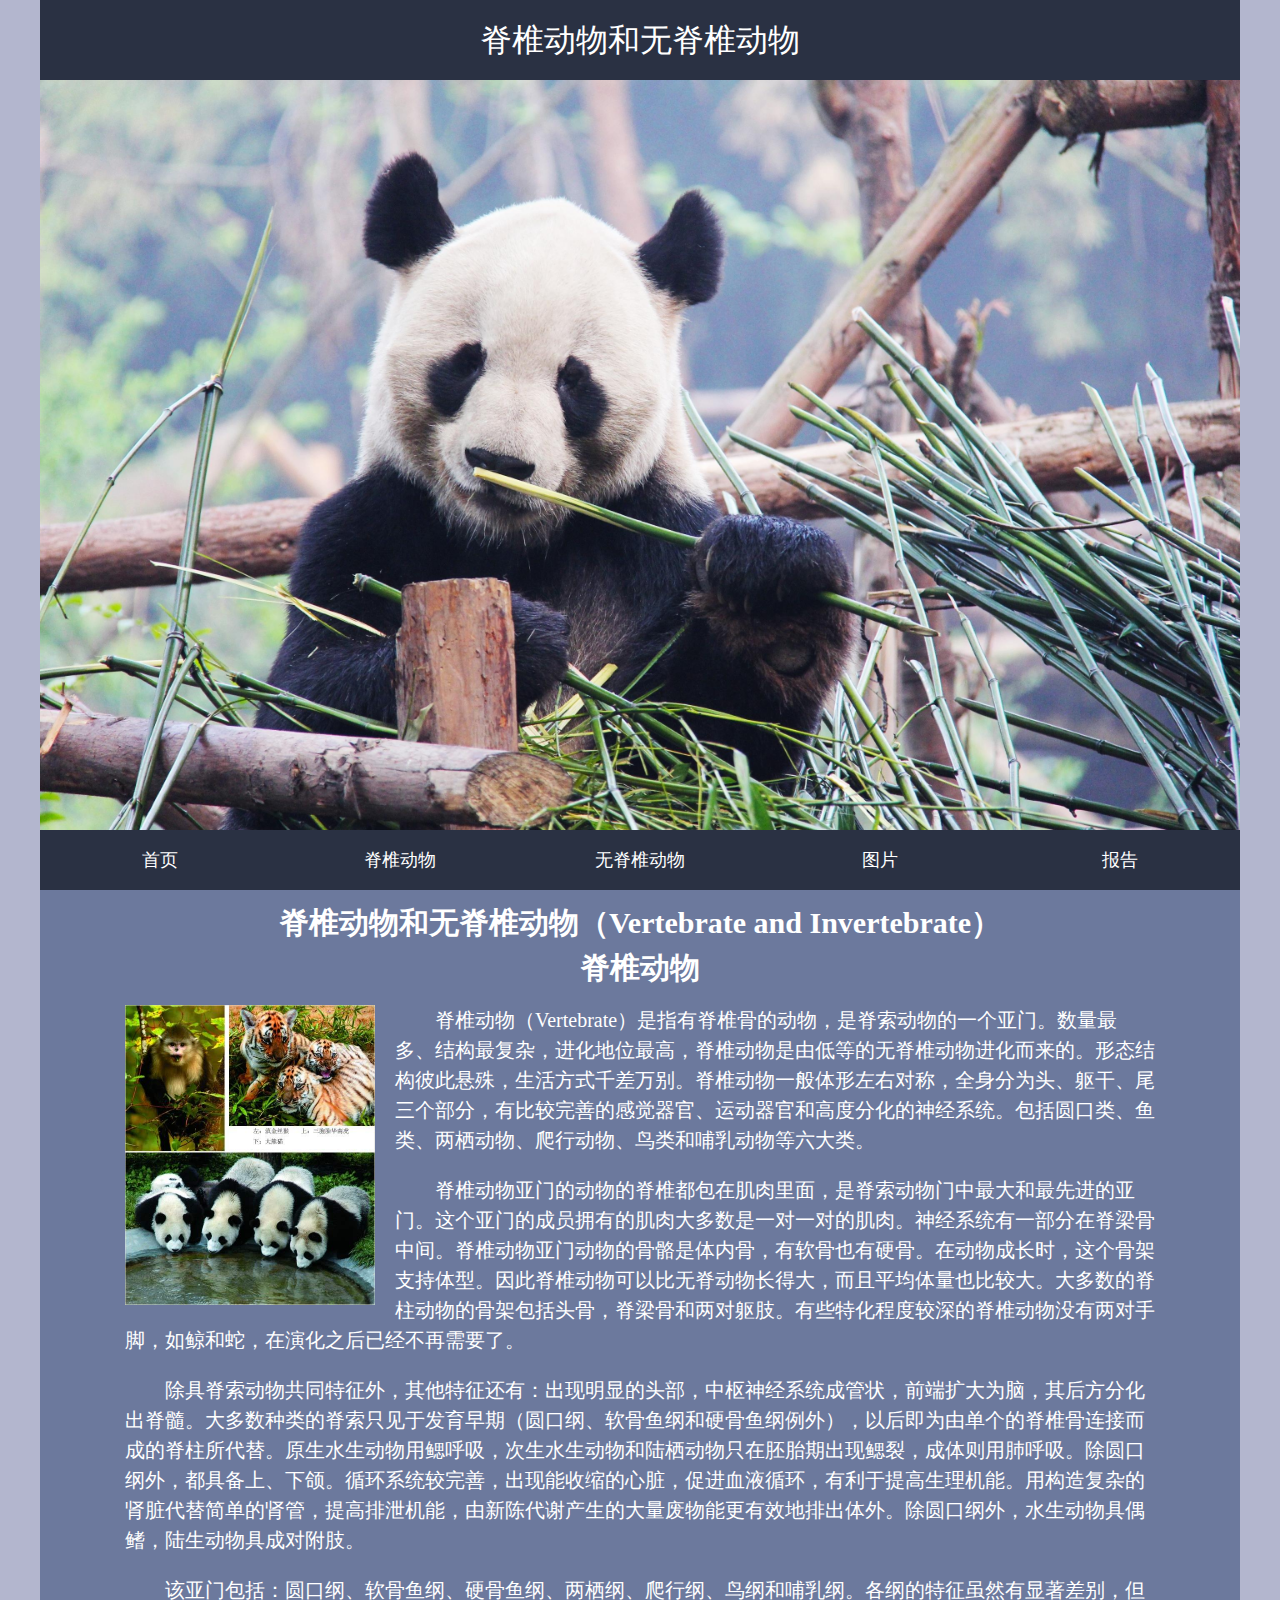
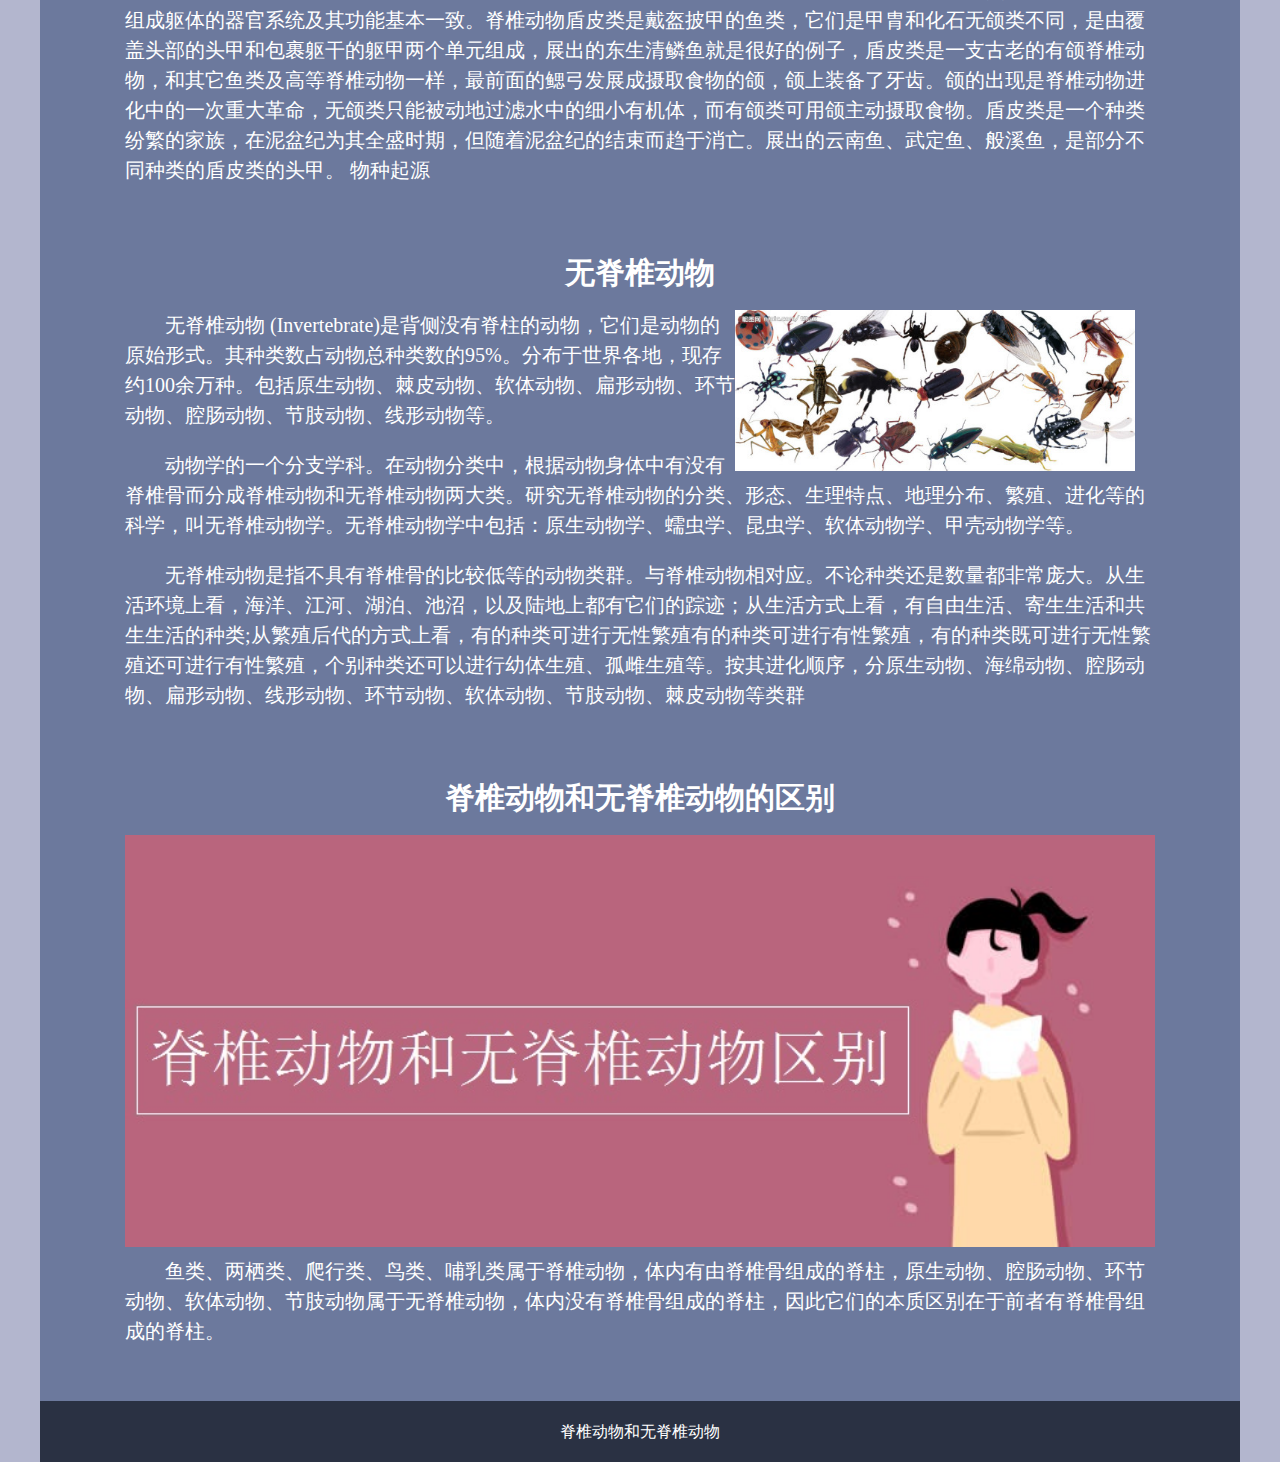
<file: index.html>
﻿<!DOCTYPE html>
<html>

<head>
  <meta charset="utf-8">
  <link href="css/style.css" rel="stylesheet" media="all" type="text/css" />
  <title>脊椎动物和无脊椎动物</title>
</head>

<body>

  <div class="head">
    <h1>脊椎动物和无脊椎动物</h1>
  </div>

  <!-- 头部区域 -->
  <header class="banner"> <img src="images/banner.jpg" width="100%" /> </header>
  <!-- 头部区域 -->


  <!-- 导航区域 -->
  <nav class="menu">
    <ul class="center">
      <li><a href="index.html">首页</a></li>
      <li><a href="jizhui.html">脊椎动物</a></li>
      <li><a href="wujizhui.html">无脊椎动物</a></li>
      <li><a href="pic.html">图片</a></li>
      <li><a href="msg.html">报告</a></li>
    </ul>
  </nav>
  <!-- 导航区域 -->

  <!-- 主体部分 -->
  <div class="content">
    <div class="bar">
      <!-- 主题标题部分 -->
      <h2>脊椎动物和无脊椎动物（Vertebrate and Invertebrate）</h2>
    </div>
    <!-- 文字部分 -->


    <div class="bar">
      <h2>脊椎动物</h2>
      <div class="cs">
        <img src="images/10.jpg" width="250" style="float: left; margin-right:20px" alt="">
        <p>
          脊椎动物（Vertebrate）是指有脊椎骨的动物，是脊索动物的一个亚门。数量最多、结构最复杂，进化地位最高，脊椎动物是由低等的无脊椎动物进化而来的。形态结构彼此悬殊，生活方式千差万别。脊椎动物一般体形左右对称，全身分为头、躯干、尾三个部分，有比较完善的感觉器官、运动器官和高度分化的神经系统。包括圆口类、鱼类、两栖动物、爬行动物、鸟类和哺乳动物等六大类。
        </p>
        <p>
          脊椎动物亚门的动物的脊椎都包在肌肉里面，是脊索动物门中最大和最先进的亚门。这个亚门的成员拥有的肌肉大多数是一对一对的肌肉。神经系统有一部分在脊梁骨中间。脊椎动物亚门动物的骨骼是体内骨，有软骨也有硬骨。在动物成长时，这个骨架支持体型。因此脊椎动物可以比无脊动物长得大，而且平均体量也比较大。大多数的脊柱动物的骨架包括头骨，脊梁骨和两对躯肢。有些特化程度较深的脊椎动物没有两对手脚，如鲸和蛇，在演化之后已经不再需要了。
        </p>
        <p>
          除具脊索动物共同特征外，其他特征还有：出现明显的头部，中枢神经系统成管状，前端扩大为脑，其后方分化出脊髓。大多数种类的脊索只见于发育早期（圆口纲、软骨鱼纲和硬骨鱼纲例外），以后即为由单个的脊椎骨连接而成的脊柱所代替。原生水生动物用鳃呼吸，次生水生动物和陆栖动物只在胚胎期出现鳃裂，成体则用肺呼吸。除圆口纲外，都具备上、下颌。循环系统较完善，出现能收缩的心脏，促进血液循环，有利于提高生理机能。用构造复杂的肾脏代替简单的肾管，提高排泄机能，由新陈代谢产生的大量废物能更有效地排出体外。除圆口纲外，水生动物具偶鳍，陆生动物具成对附肢。
        </p>
        <p>
          该亚门包括：圆口纲、软骨鱼纲、硬骨鱼纲、两栖纲、爬行纲、鸟纲和哺乳纲。各纲的特征虽然有显著差别，但组成躯体的器官系统及其功能基本一致。脊椎动物盾皮类是戴盔披甲的鱼类，它们是甲胄和化石无颌类不同，是由覆盖头部的头甲和包裹躯干的躯甲两个单元组成，展出的东生清鳞鱼就是很好的例子，盾皮类是一支古老的有颌脊椎动物，和其它鱼类及高等脊椎动物一样，最前面的鳃弓发展成摄取食物的颌，颌上装备了牙齿。颌的出现是脊椎动物进化中的一次重大革命，无颌类只能被动地过滤水中的细小有机体，而有颌类可用颌主动摄取食物。盾皮类是一个种类纷繁的家族，在泥盆纪为其全盛时期，但随着泥盆纪的结束而趋于消亡。展出的云南鱼、武定鱼、般溪鱼，是部分不同种类的盾皮类的头甲。
          物种起源
        </p>
      </div>
    </div>
    <div class="clear"></div>

    <div class="bar">
      <h2>无脊椎动物</h2>
      <div class="cs">
        <img src="images/11.jpg" width="400" style="float: right; margin-right:20px" alt="">
        <p>
          无脊椎动物
          (Invertebrate)是背侧没有脊柱的动物，它们是动物的原始形式。其种类数占动物总种类数的95%。分布于世界各地，现存约100余万种。包括原生动物、棘皮动物、软体动物、扁形动物、环节动物、腔肠动物、节肢动物、线形动物等。
        </p>
        <p>
          动物学的一个分支学科。在动物分类中，根据动物身体中有没有脊椎骨而分成脊椎动物和无脊椎动物两大类。研究无脊椎动物的分类、形态、生理特点、地理分布、繁殖、进化等的科学，叫无脊椎动物学。无脊椎动物学中包括：原生动物学、蠕虫学、昆虫学、软体动物学、甲壳动物学等。
        </p>
        <p>
          无脊椎动物是指不具有脊椎骨的比较低等的动物类群。与脊椎动物相对应。不论种类还是数量都非常庞大。从生活环境上看，海洋、江河、湖泊、池沼，以及陆地上都有它们的踪迹；从生活方式上看，有自由生活、寄生生活和共生生活的种类;从繁殖后代的方式上看，有的种类可进行无性繁殖有的种类可进行有性繁殖，有的种类既可进行无性繁殖还可进行有性繁殖，个别种类还可以进行幼体生殖、孤雌生殖等。按其进化顺序，分原生动物、海绵动物、腔肠动物、扁形动物、线形动物、环节动物、软体动物、节肢动物、棘皮动物等类群
        </p>
      </div>
    </div>
    <div class="clear"></div>

    <div class="bar">
      <h2>脊椎动物和无脊椎动物的区别</h2>
      <div class="cs">
        <img src="images/9.jpg" style="width: 100%;" alt="">
        <p>
          鱼类、两栖类、爬行类、鸟类、哺乳类属于脊椎动物，体内有由脊椎骨组成的脊柱，原生动物、腔肠动物、环节动物、软体动物、节肢动物属于无脊椎动物，体内没有脊椎骨组成的脊柱，因此它们的本质区别在于前者有脊椎骨组成的脊柱。
        </p>
      </div>
    </div>
  </div>
  <!-- 主体部分 -->


  <!-- 页脚区域 -->
  <footer class="end">
    <p>脊椎动物和无脊椎动物 </p>
  </footer>
  <!-- 页脚区域 -->


</body>

</html>
</file>
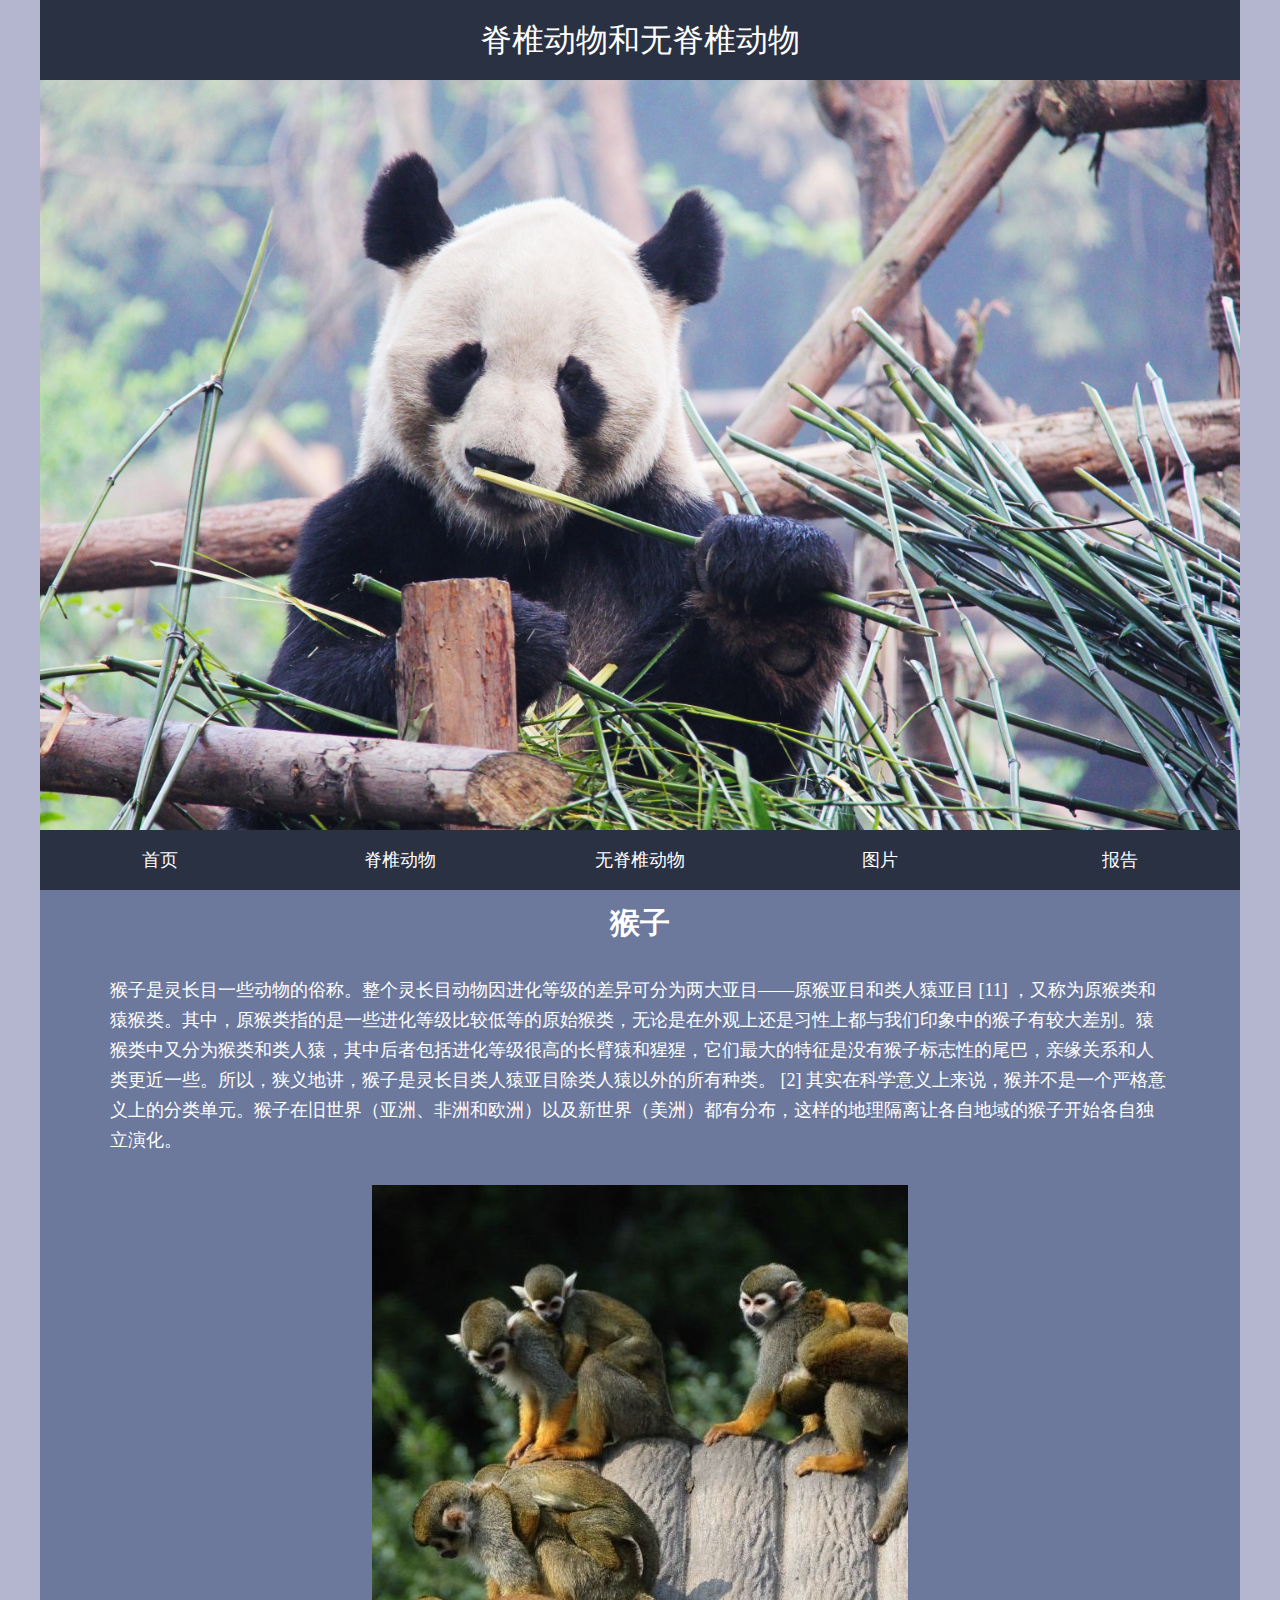
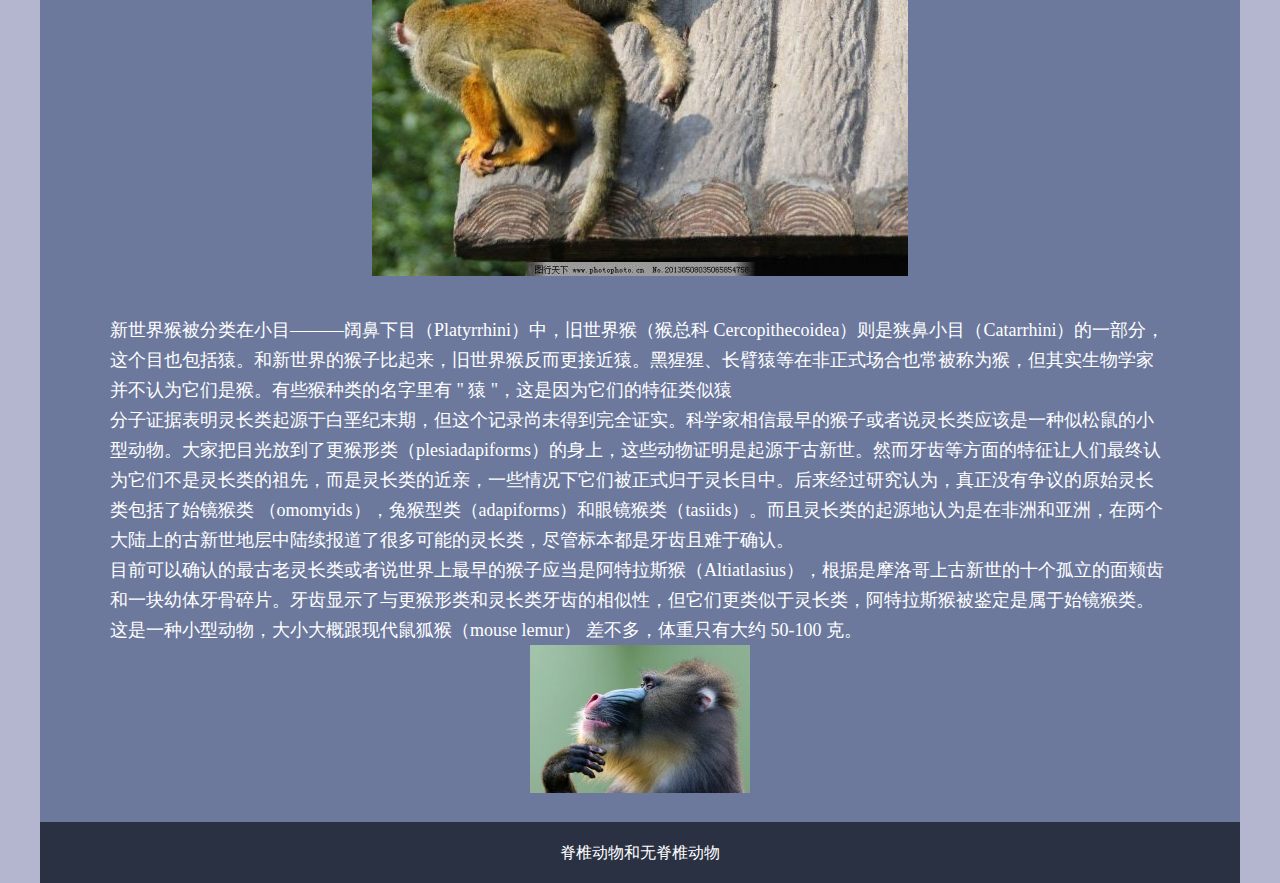
<file: info.html>
<!DOCTYPE html>
<html>

<head>
    <meta charset="utf-8">
    <link href="css/style.css" rel="stylesheet" media="all" type="text/css" />
    <title>脊椎动物和无脊椎动物</title>
</head>

<body>
    <div class="head">
        <h1>脊椎动物和无脊椎动物</h1>
    </div>
    <!-- 头部区域 -->
    <header class="banner"> <img src="./images/banner.jpg" width="100%" /> </header>
    <!-- 头部区域 -->
    <!-- 导航区域 -->
    <nav class="menu">
        <ul class="center">
            <li><a href="index.html">首页</a></li>
            <li><a href="jizhui.html">脊椎动物</a></li>
            <li><a href="wujizhui.html">无脊椎动物</a></li>
            <li><a href="pic.html">图片</a></li>
            <li><a href="msg.html">报告</a></li>
        </ul>
    </nav>
    <!-- 导航区域 -->
    <!-- 主体部分 -->
    <div class="content">
        <!-- 文字部分 -->
        <div class="bar">
            <h2>猴子</h2>
        </div>
        <div class="con">
            <div class="pad">
                猴子是灵长目一些动物的俗称。整个灵长目动物因进化等级的差异可分为两大亚目——原猴亚目和类人猿亚目 [11] ，又称为原猴类和猿猴类。其中，原猴类指的是一些进化等级比较低等的原始猴类，无论是在外观上还是习性上都与我们印象中的猴子有较大差别。猿猴类中又分为猴类和类人猿，其中后者包括进化等级很高的长臂猿和猩猩，它们最大的特征是没有猴子标志性的尾巴，亲缘关系和人类更近一些。所以，狭义地讲，猴子是灵长目类人猿亚目除类人猿以外的所有种类。 [2] 其实在科学意义上来说，猴并不是一个严格意义上的分类单元。猴子在旧世界（亚洲、非洲和欧洲）以及新世界（美洲）都有分布，这样的地理隔离让各自地域的猴子开始各自独立演化。
                <br>
                <br>
                <p align="center"><img src="images/a1.jpg"></p>
                <br>
                <p>
                    新世界猴被分类在小目———阔鼻下目（Platyrrhini）中，旧世界猴（猴总科 Cercopithecoidea）则是狭鼻小目（Catarrhini）的一部分，这个目也包括猿。和新世界的猴子比起来，旧世界猴反而更接近猿。黑猩猩、长臂猿等在非正式场合也常被称为猴，但其实生物学家并不认为它们是猴。有些猴种类的名字里有 " 猿 "，这是因为它们的特征类似猿
                </p>
                <p>
                    分子证据表明灵长类起源于白垩纪末期，但这个记录尚未得到完全证实。科学家相信最早的猴子或者说灵长类应该是一种似松鼠的小型动物。大家把目光放到了更猴形类（plesiadapiforms）的身上，这些动物证明是起源于古新世。然而牙齿等方面的特征让人们最终认为它们不是灵长类的祖先，而是灵长类的近亲，一些情况下它们被正式归于灵长目中。后来经过研究认为，真正没有争议的原始灵长类包括了始镜猴类 （omomyids），兔猴型类（adapiforms）和眼镜猴类（tasiids）。而且灵长类的起源地认为是在非洲和亚洲，在两个大陆上的古新世地层中陆续报道了很多可能的灵长类，尽管标本都是牙齿且难于确认。
                </p>
                <p>
                    目前可以确认的最古老灵长类或者说世界上最早的猴子应当是阿特拉斯猴（Altiatlasius），根据是摩洛哥上古新世的十个孤立的面颊齿和一块幼体牙骨碎片。牙齿显示了与更猴形类和灵长类牙齿的相似性，但它们更类似于灵长类，阿特拉斯猴被鉴定是属于始镜猴类。这是一种小型动物，大小大概跟现代鼠狐猴（mouse lemur） 差不多，体重只有大约 50-100 克。
                </p>
                <p align="center"><img src="images/12.jpg"></p>
                <div class="clear"></div>
            </div>
        </div>
    </div>
    <!-- 主体部分 -->
    <!-- 页脚区域 -->
    <footer class="end">
        <p>脊椎动物和无脊椎动物 </p>
    </footer>
    <!-- 页脚区域 -->
</body>

</html>
</file>
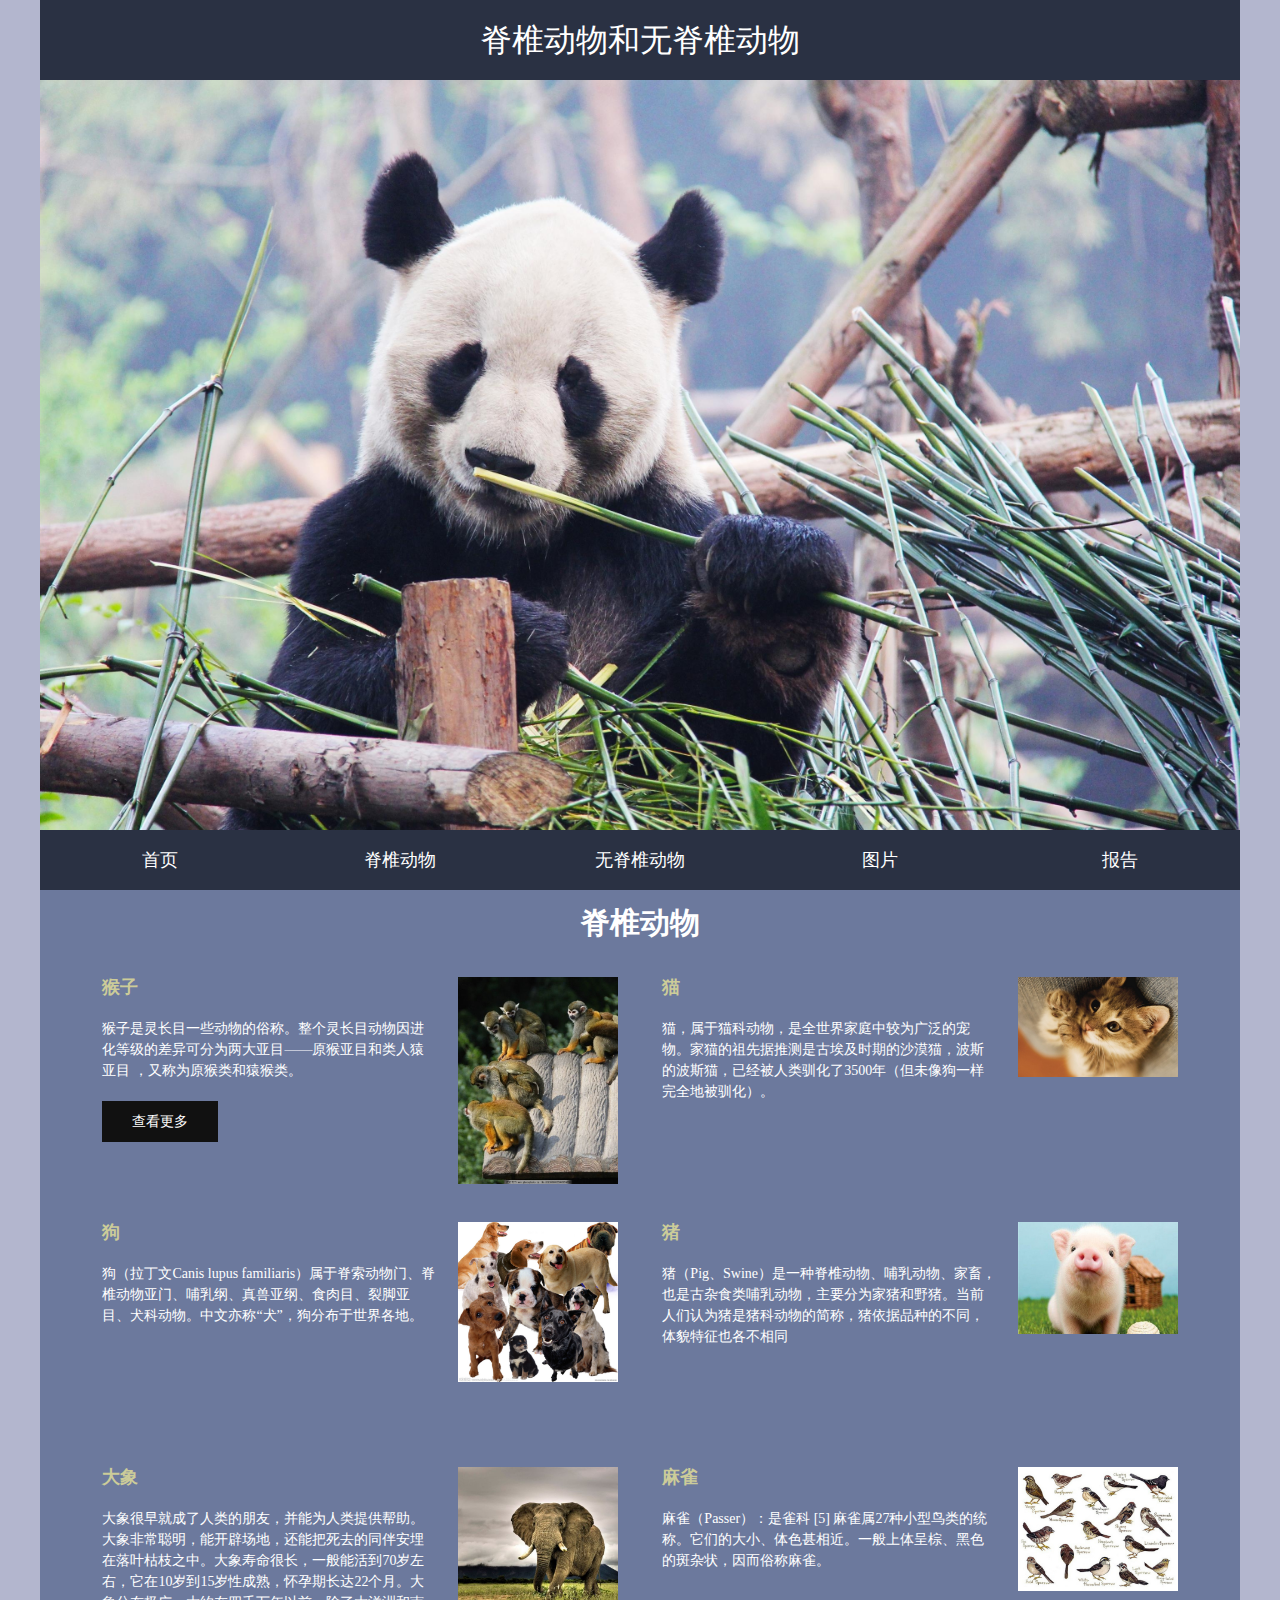
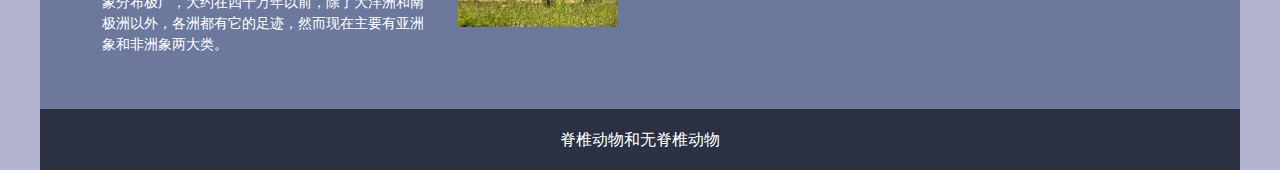
<file: jizhui.html>
<!DOCTYPE html>
<html>

<head>
    <meta charset="utf-8">
    <link href="css/style.css" rel="stylesheet" media="all" type="text/css" />
    <title>脊椎动物和无脊椎动物</title>
</head>

<body>
    <div class="head">
        <h1>脊椎动物和无脊椎动物</h1>
    </div>
    <!-- 头部区域 -->
    <header class="banner"> <img src="images/banner.jpg" width="100%" /> </header>
    <!-- 头部区域 -->
    <!-- 导航区域 -->
    <nav class="menu">
        <ul class="center">
            <li><a href="index.html">首页</a></li>
            <li><a href="jizhui.html">脊椎动物</a></li>
            <li><a href="wujizhui.html">无脊椎动物</a></li>
            <li><a href="pic.html">图片</a></li>
            <li><a href="msg.html">报告</a></li>
        </ul>
    </nav>
    <!-- 导航区域 -->
    <!-- 主体部分 -->
    <div class="content">
        <div class="bar">
            <h2>脊椎动物</h2>
        </div>
        <div class="main">
            <div class="index"> <img src="images/a1.jpg" class="fr" width="160" /> <span>
          <h3> 猴子 </h3>
          <p>
            猴子是灵长目一些动物的俗称。整个灵长目动物因进化等级的差异可分为两大亚目——原猴亚目和类人猿亚目
            ，又称为原猴类和猿猴类。
          </p>
          <a href="info.html" class="mr">查看更多</a>
        </span>
                <!-- 清除浮动 -->
                <div class="clear"></div>
            </div>
            <div class="index"> <img src="images/a2.jpg" class="fr" width="160" /> <span>
          <h3> 猫 </h3>
          <p>
            猫，属于猫科动物，是全世界家庭中较为广泛的宠物。家猫的祖先据推测是古埃及时期的沙漠猫，波斯的波斯猫，已经被人类驯化了3500年（但未像狗一样完全地被驯化）。
          </p>
        </span>
                <div class="clear"></div>
            </div>
            <div class="index"> <img src="images/a3.jpg" class="fr" width="160" /> <span>
          <h3> 狗 </h3>
          <p>
            狗（拉丁文Canis lupus familiaris）属于脊索动物门、脊椎动物亚门、哺乳纲、真兽亚纲、食肉目、裂脚亚目、犬科动物。中文亦称“犬”，狗分布于世界各地。
          </p>
        </span>
                <div class="clear"></div>
            </div>
            <div class="index"> <img src="images/a4.jpg" class="fr" width="160" /> <span>
          <h3>猪 </h3>
          <p>
            猪（Pig、Swine）是一种脊椎动物、哺乳动物、家畜，也是古杂食类哺乳动物，主要分为家猪和野猪。当前人们认为猪是猪科动物的简称，猪依据品种的不同，体貌特征也各不相同
          </p>
        </span>
                <div class="clear"></div>
            </div>
            <div class="index"> <img src="images/a5.jpg" class="fr" width="160" /> <span>
          <h3> 大象 </h3>
          <p>
            大象很早就成了人类的朋友，并能为人类提供帮助。大象非常聪明，能开辟场地，还能把死去的同伴安埋在落叶枯枝之中。大象寿命很长，一般能活到70岁左右，它在10岁到15岁性成熟，怀孕期长达22个月。大象分布极广，大约在四千万年以前，除了大洋洲和南极洲以外，各洲都有它的足迹，然而现在主要有亚洲象和非洲象两大类。
          </p>
        </span>
                <div class="clear"></div>
            </div>
            <div class="index"> <img src="images/a6.jpg" class="fr" width="160" /> <span>
          <h3> 麻雀 </h3>
          <p>
            麻雀（Passer）：是雀科 [5] 麻雀属27种小型鸟类的统称。它们的大小、体色甚相近。一般上体呈棕、黑色的斑杂状，因而俗称麻雀。
          </p>
        </span>
                <div class="clear"></div>
            </div>
            <div class="clear"></div>
        </div>
        <div class="clear"></div>
    </div>
    <!-- 主体部分 -->
    <!-- 页脚区域 -->
    <footer class="end">
        <p>脊椎动物和无脊椎动物 </p>
    </footer>
    <!-- 页脚区域 -->
</body>

</html>
</file>
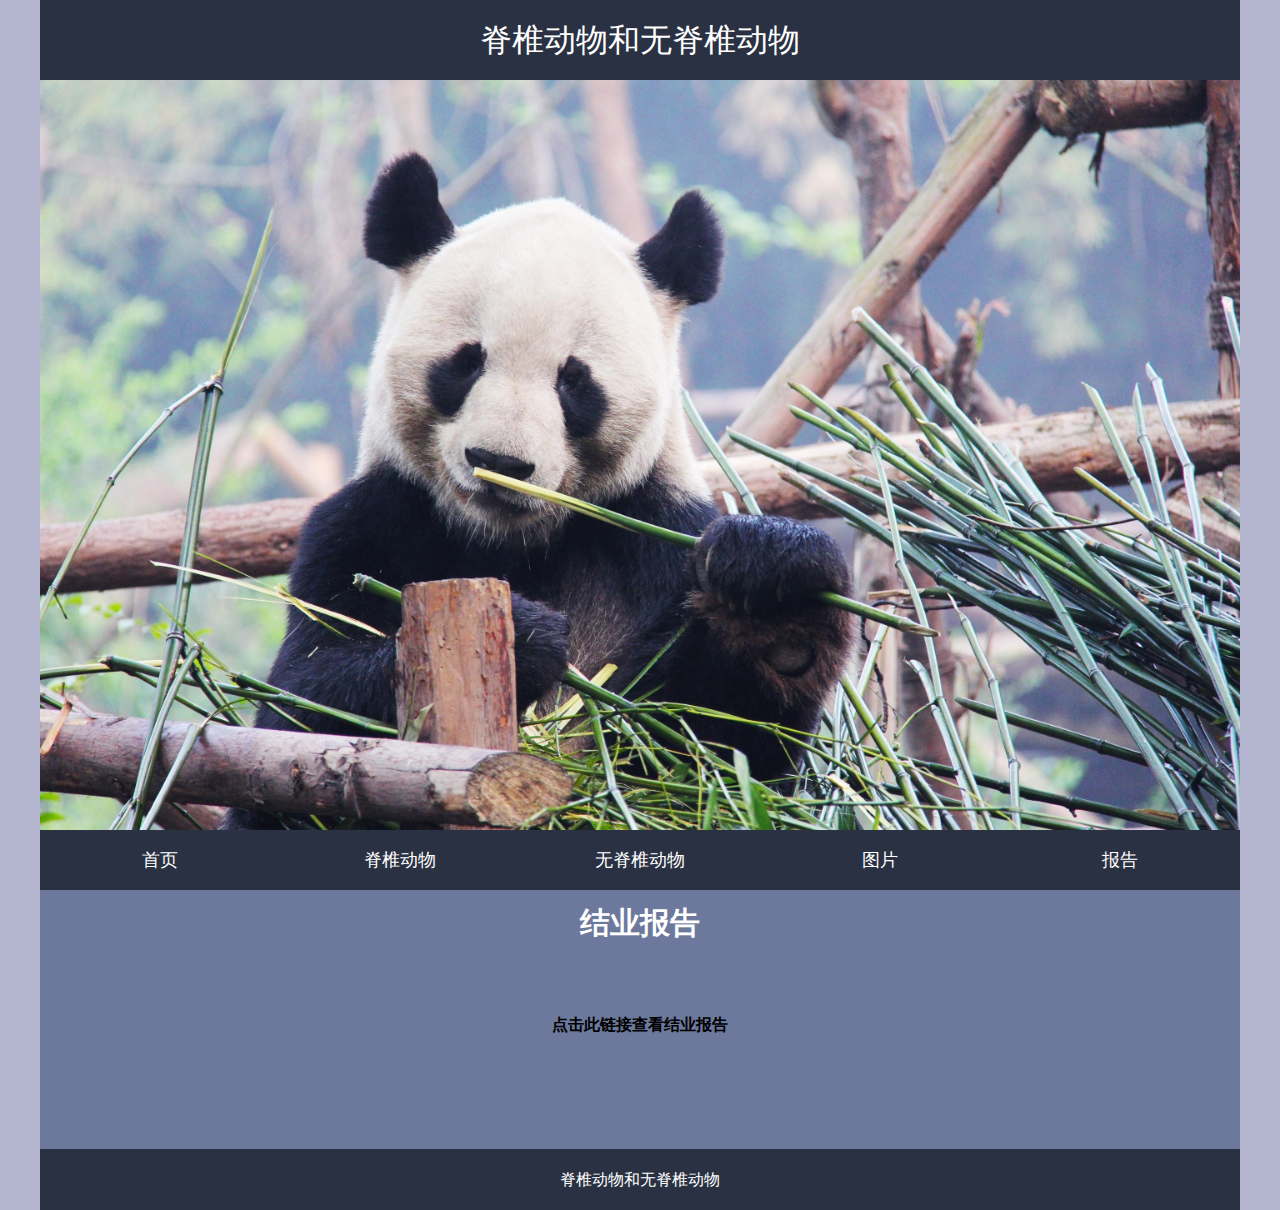
<file: msg.html>
<!DOCTYPE html>
<html>

<head>
    <meta charset="utf-8">
    <link href="css/style.css" rel="stylesheet" media="all" type="text/css" />
    <title>脊椎动物和无脊椎动物</title>
</head>

<body>
    <div class="head">
        <h1>脊椎动物和无脊椎动物</h1>
    </div>
    <!-- 头部区域 -->
    <header class="banner"> <img src="./images/banner.jpg" width="100%" /> </header>
    <!-- 头部区域 -->
    <!-- 导航区域 -->
    <nav class="menu">
        <ul class="center">
            <li><a href="index.html">首页</a></li>
            <li><a href="jizhui.html">脊椎动物</a></li>
            <li><a href="wujizhui.html">无脊椎动物</a></li>
            <li><a href="pic.html">图片</a></li>
            <li><a href="msg.html">报告</a></li>
        </ul>
    </nav>
    <!-- 导航区域 -->
    <!-- 主体部分 -->
    <div class="content">
        <div class="bar">
            <h2>结业报告</h2>
        </div>
        <!-- 表单部分 -->
        <form action="index.html">
            <!-- table表格 -->
            <table width="737" border="0" class="msg">
                <tbody>
<!--                    <tr>-->
<!--                        <td width="52" height="49" align="right">-->
<!--                            <label for="label"><span>姓名</span></label>-->
<!--                            <label for="label2"></label>-->
<!--                        </td>-->
<!--                        <td width="354">-->
<!--                            <input type="text" name="name" class="inp" id="name">-->
<!--                        </td>-->
<!--                    </tr>-->
<!--                    <tr>-->
<!--                        <td height="52" align="right">-->
<!--                            <label for="label"><span>电话</span></label>-->
<!--                        </td>-->
<!--                        <td>-->
<!--                            <input type="text" name="email" class="inp" id="email">-->
<!--                        </td>-->
<!--                    </tr>-->
<!--                    <tr>-->
                        <td height="52" align="center">
                            <a href="http://t.csdn.cn/4dQS2" target="_blank"><h3>点击此链接查看结业报告</h3></a>

                        </td>
<!--                        <td>-->
<!--                            <textarea name="" class="inp" id="nei" rows="10"></textarea>-->
<!--                        </td>-->
                    </tr>
                    <tr>
                        <td height="52">&nbsp;</td>
<!--                        <td>-->
<!--                            <input type="submit" name="submit" id="submit" value="提交">-->
<!--                        </td>-->
                    </tr>
                </tbody>
            </table>
        </form>
    </div>
    <!-- 主体部分 -->
    <!-- 页脚区域 -->
    <footer class="end">
        <p>脊椎动物和无脊椎动物 </p>
    </footer>
    <!-- 页脚区域 -->
</body>

</html>
</file>
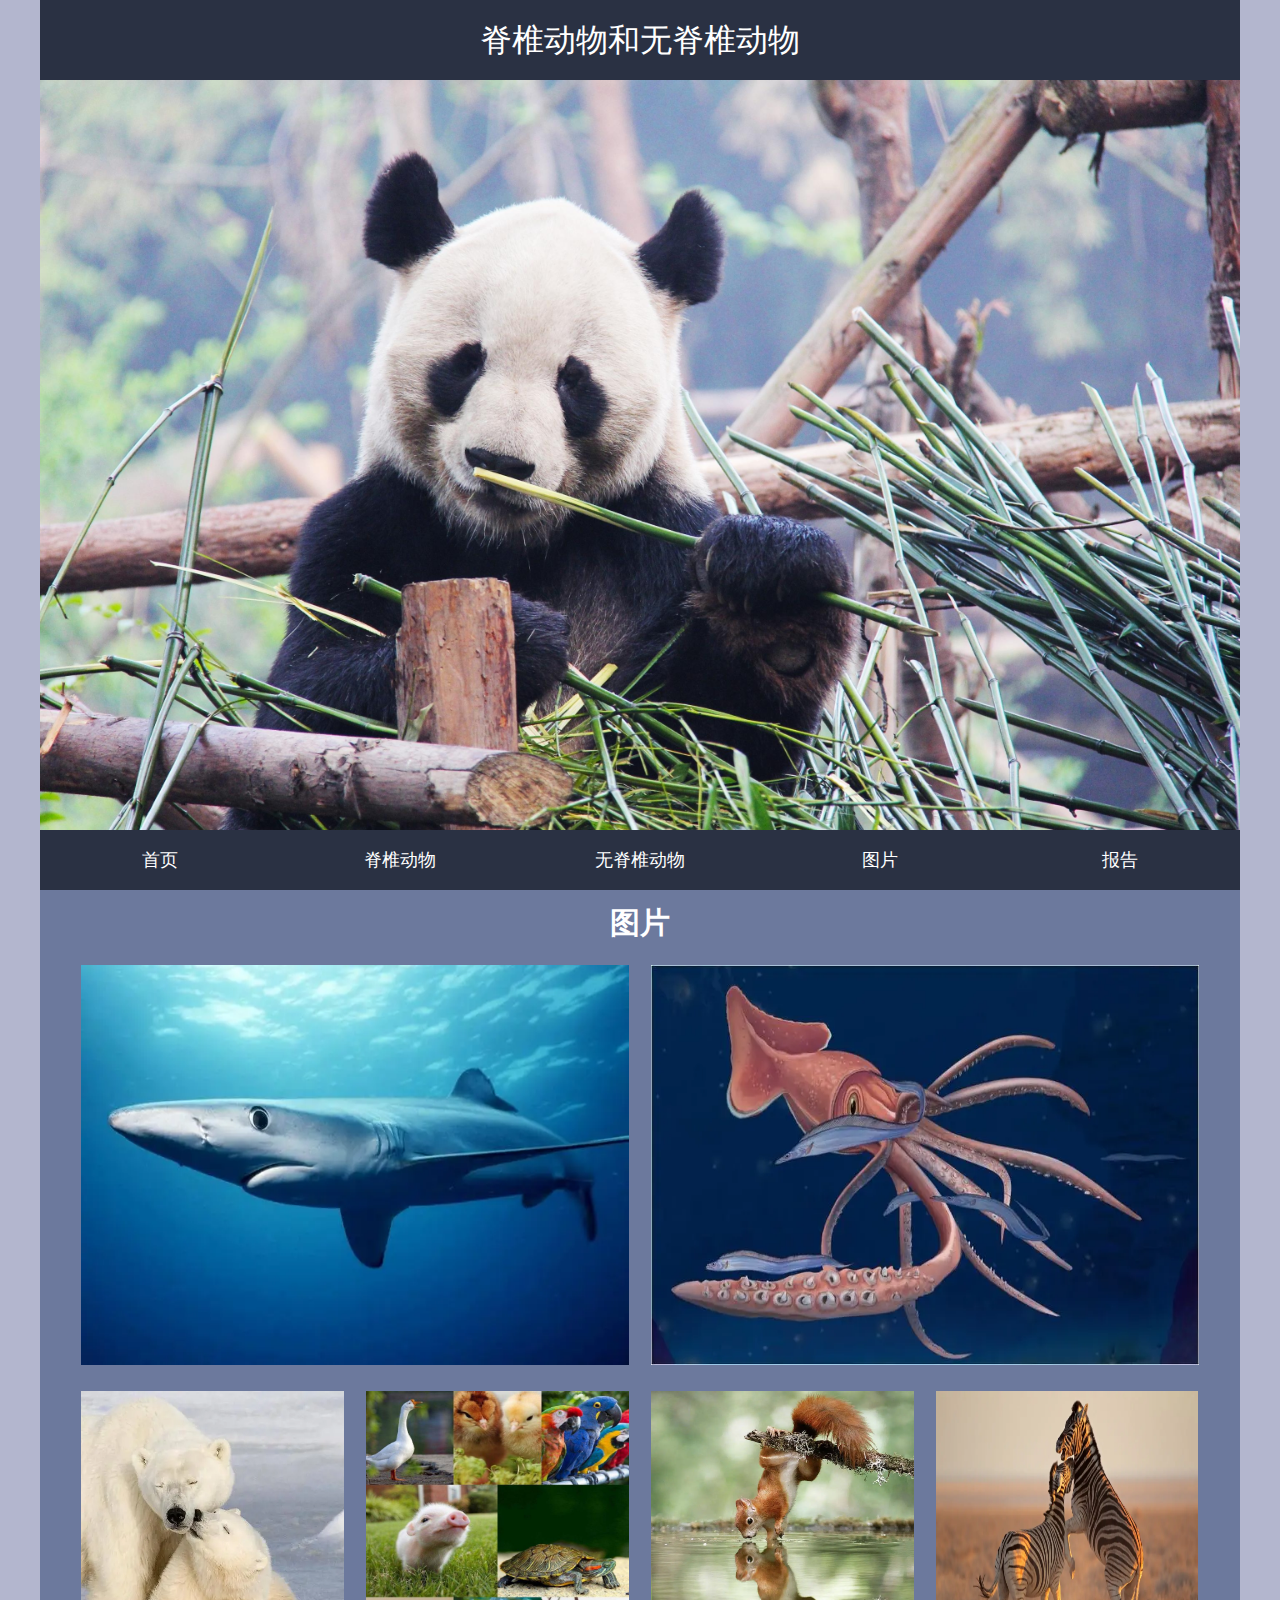
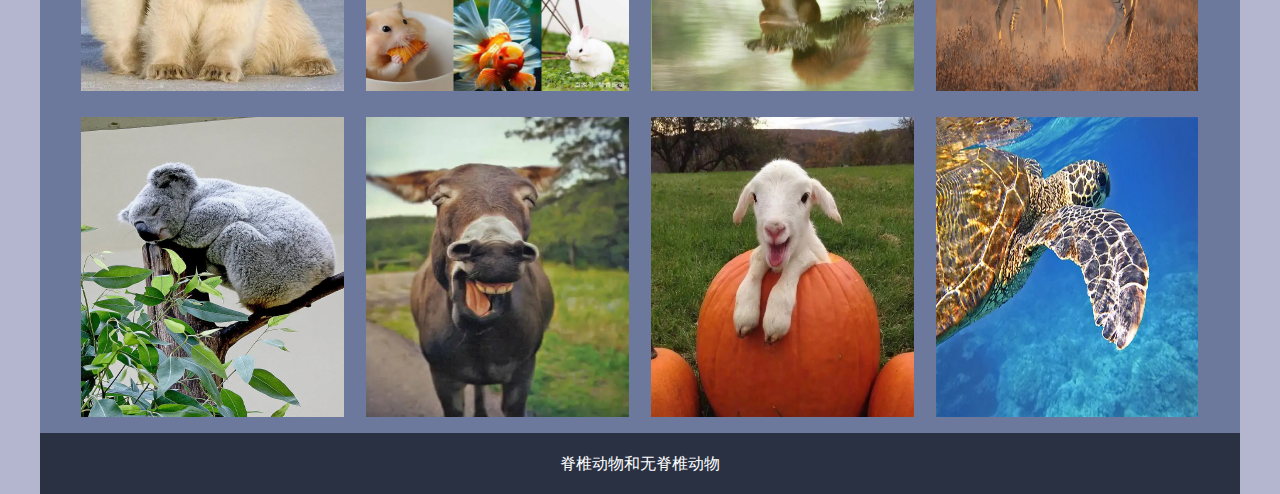
<file: pic.html>
<!DOCTYPE html>
<html>

<head>
    <meta charset="utf-8">
    <link href="css/style.css" rel="stylesheet" media="all" type="text/css" />
    <title>脊椎动物和无脊椎动物</title>
</head>

<body>
    <div class="head">
        <h1>脊椎动物和无脊椎动物</h1>
    </div>
    <!-- 头部区域 -->
    <header class="banner"> <img src="./images/banner.jpg" width="100%" /> </header>
    <!-- 头部区域 -->
    <!-- 导航区域 -->
    <nav class="menu">
        <ul class="center">
            <li><a href="index.html">首页</a></li>
            <li><a href="jizhui.html">脊椎动物</a></li>
            <li><a href="wujizhui.html">无脊椎动物</a></li>
            <li><a href="pic.html">图片</a></li>
            <li><a href="msg.html">报告</a></li>
        </ul>
    </nav>
    <!-- 导航区域 -->
    <!-- 主体部分 -->
    <div class="content">
        <div class="bar">
            <h2>图片</h2>
        </div>
        <!-- 图片列表 -->
        <div class="list1">
            <ul>
                <li class="sa"> <img src="images/c1.jpg" /></li>
                <li class="sa"> <img src="images/c2.jpg" /></li>
            </ul>
        </div>
        <!-- 图片列表 -->
        <div class="list">
            <ul>
                <li class="sa"> <img src="images/1.jpg" /></li>
                <li class="sa"> <img src="images/2.jpg" /></li>
                <li class="sa"> <img src="images/3.jpg" /></li>
                <li class="sa"> <img src="images/4.jpg" /></li>
                <li class="sa"> <img src="images/5.jpg" /></li>
                <li class="sa"> <img src="images/6.jpg" /></li>
                <li class="sa"> <img src="images/7.jpg" /></li>
                <li class="sa"> <img src="images/8.jpg" /></li>
            </ul>
            <div class="clear"></div>
        </div>
    </div>
    <!-- 主体部分 -->
    <!-- 页脚区域 -->
    <footer class="end">
        <p>脊椎动物和无脊椎动物 </p>
    </footer>
    <!-- 页脚区域 -->
</body>

</html>
</file>
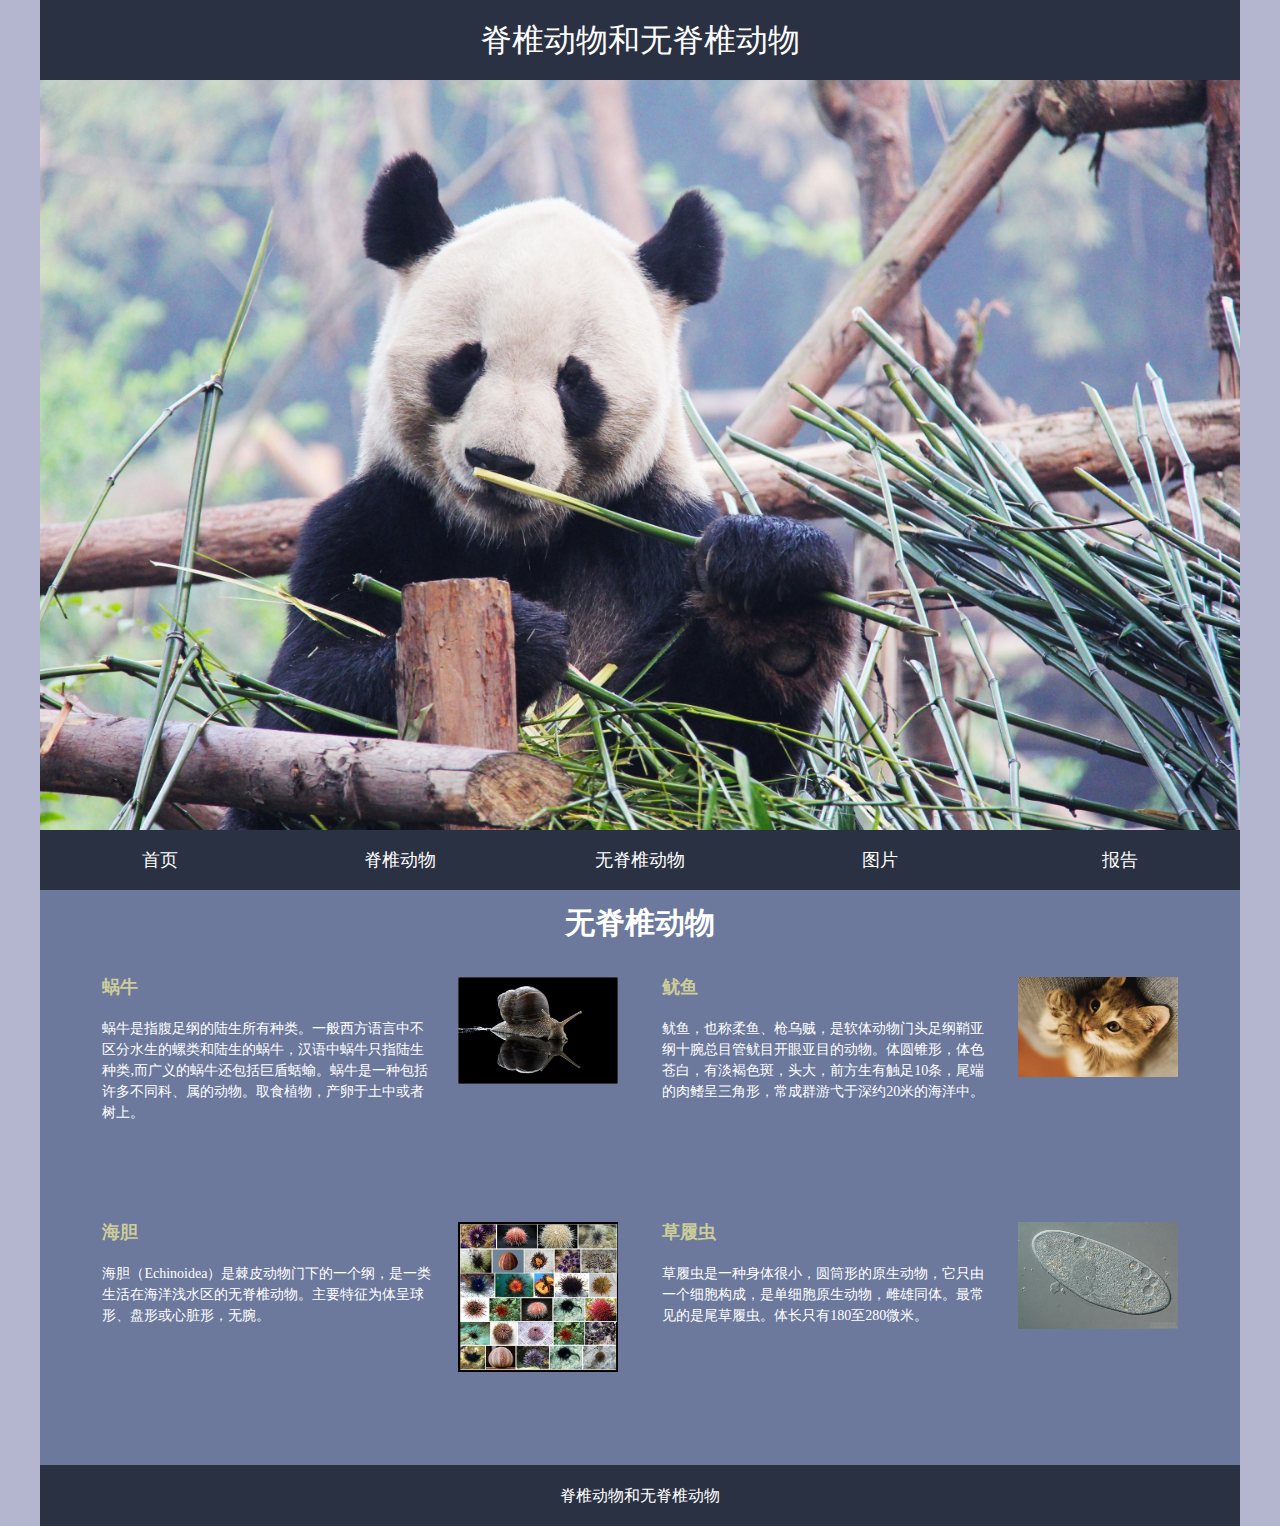
<file: wujizhui.html>
<!DOCTYPE html>
<html>

<head>
    <meta charset="utf-8">
    <link href="css/style.css" rel="stylesheet" media="all" type="text/css" />
    <title>脊椎动物和无脊椎动物</title>
</head>

<body>
    <div class="head">
        <h1>脊椎动物和无脊椎动物</h1>
    </div>
    <!-- 头部区域 -->
    <header class="banner"> <img src="images/banner.jpg" width="100%" /> </header>
    <!-- 头部区域 -->
    <!-- 导航区域 -->
    <nav class="menu">
        <ul class="center">
            <li><a href="index.html">首页</a></li>
            <li><a href="jizhui.html">脊椎动物</a></li>
            <li><a href="wujizhui.html">无脊椎动物</a></li>
            <li><a href="pic.html">图片</a></li>
            <li><a href="msg.html">报告</a></li>
        </ul>
    </nav>
    <!-- 导航区域 -->
    <!-- 主体部分 -->
    <div class="content">
        <div class="bar">
            <h2>无脊椎动物</h2>
        </div>
        <div class="main">
            <div class="index"> <img src="images/b1.jpg" class="fr" width="160" /> <span>
          <h3> 蜗牛 </h3>
          <p>
            蜗牛是指腹足纲的陆生所有种类。一般西方语言中不区分水生的螺类和陆生的蜗牛，汉语中蜗牛只指陆生种类,而广义的蜗牛还包括巨盾蛞蝓。蜗牛是一种包括许多不同科、属的动物。取食植物，产卵于土中或者树上。
          </p>
        </span>
                <!-- 清除浮动 -->
                <div class="clear"></div>
            </div>
            <div class="index"> <img src="images/a2.jpg" class="fr" width="160" /> <span>
          <h3> 鱿鱼 </h3>
          <p>
            鱿鱼，也称柔鱼、枪乌贼，是软体动物门头足纲鞘亚纲十腕总目管鱿目开眼亚目的动物。体圆锥形，体色苍白，有淡褐色斑，头大，前方生有触足10条，尾端的肉鳍呈三角形，常成群游弋于深约20米的海洋中。
          </p>
        </span>
                <div class="clear"></div>
            </div>
            <div class="index"> <img src="images/b3.jpg" class="fr" width="160" /> <span>
          <h3> 海胆 </h3>
          <p>
            海胆（Echinoidea）是棘皮动物门下的一个纲，是一类生活在海洋浅水区的无脊椎动物。主要特征为体呈球形、盘形或心脏形，无腕。
          </p>
        </span>
                <div class="clear"></div>
            </div>
            <div class="index"> <img src="images/b4.jpg" class="fr" width="160" /> <span>
          <h3> 草履虫 </h3>
          <p>
            草履虫是一种身体很小，圆筒形的原生动物，它只由一个细胞构成，是单细胞原生动物，雌雄同体。最常见的是尾草履虫。体长只有180至280微米。
          </p>
        </span>
                <div class="clear"></div>
            </div>
            <div class="clear"></div>
        </div>
        <div class="clear"></div>
    </div>
    <!-- 主体部分 -->
    <!-- 页脚区域 -->
    <footer class="end">
        <p>脊椎动物和无脊椎动物 </p>
    </footer>
    <!-- 页脚区域 -->
</body>

</html>
</file>
<file: css/style.css>
﻿@charset "utf-8";
/* CSS Document */
/* 初始化样式 */
ul,
li,
h1,
h2,
h3,
p {
  padding: 0;
  margin: 0;
  list-style: none;
}
a {
  text-decoration: none;
  color: #000;
}
/* 设置背景色 */
html {
  background: #b3b6ce;
}
/* 设置body主体部分 */
body {
  width: 1200px;
  margin: 0px auto;
  line-height: 21px;
  background: #6c799d;
}
/* 清除浮动 */
.clear {
  clear: both;
}
.menu li {
  list-style: none;
}
/* 设置logo */
.logo {
  font-size: 36px;
  font-weight: bold;
  color: #fff;
}
.head {
  width: 100%;
  background: #2a3143;
  height: 80px;
  line-height: 80px;
  text-align: center;
}
.head h1 {
  color: #fff;
  font-weight: normal;
}
/* 设置banner部分 */
.banner {
  position: relative;
}
.banner img {
  display: block;
}
/* 设置菜单部分 */
.menu {
  background: #2a3143;
  clear: both;
  height: 60px;
  width: 100%;
}
.menu li a {
  color: #fff;
  display: block;
}
.menu li {
  display: inline-block;
  line-height: 60px;
  float: left;
  width: 20%;
  text-align: center;
  font-size: 18px;
}
.menu li:hover a {
  background: #663399;
}
/* 设置主要内容部分 */
.content {
  background: #6c799d;
  color: #fff;
  font-size: 14px;
  display: inline-block;
  width: 100%;
}
.index {
  height: 200px;
  float: left;
  width: 46%;
  padding: 2%;
}
.mr,
#submit {
  background: #111;
  border: none;
  display: inline-block;
  padding: 10px 30px;
  color: #fff;
  margin-top: 20px;
}
/* 设置主题要内容列表部分 */
.list1 li {
  width: 48%;
  float: left;
  margin: 10px 1%;
  text-align: center;
}
.list1 ul {
  padding: 0 30px;
}
.list1 li img {
  width: 100%;
  height: 400px;
  display: inline-block;
}
.list li {
  width: 23%;
  float: left;
  margin: 10px 1%;
  text-align: center;
}
.list ul {
  padding: 0 30px;
}
/* 设置主题要内容图片部分 */
.list li img {
  width: 100%;
  height: 300px;
  display: inline-block;
}
.end {
  clear: both;
  background: #2a3143;
  color: #fff;
  padding: 20px 0;
  font-size: 16px;
  text-align: center;
}
.pad {
  padding: 20px 70px;
  display: block;
}
.main {
  margin: 20px 40px;
}
.tti {
  text-align: center;
  padding: 40px 0;
  font-weight: normal;
  color: #FFCC99;
}
.con {
  font-size: 18px;
  line-height: 30px;
}
.cs {
  margin: 30px 40px;
  font-size: 18px;
  line-height: 30px;
}
.cs p {
  font-size: 20px;
  text-align: left;
  line-height: 1.5;
  text-indent: 2em;
  margin-bottom: 20px;
}
.index img {
  margin-right: 50px;
}
.index h3 {
  color: #CCCC99;
  font-size: 18px;
  margin-bottom: 20px;
}
.index .fr {
  margin-right: 0;
  margin-left: 20px;
}
.sici {
  letter-spacing: 10px;
  text-align: center;
  background: url(../images/bg.jpeg) no-repeat;
  padding: 200px 0;
}
.sici h1 {
  padding-bottom: 40px;
  text-align: center;
}
.sici p {
  font-size: 22px;
  margin: 10px 0;
}
/* 设置左浮动 */
.fl {
  float: left;
}
/* 设置右浮动 */
.fr {
  float: right;
}
.inp {
  border: #ccc solid 1px;
  padding: 10px 10px;
  width: 80%;
}
/* 设置留言部分 */
.msg {
  width: 740px;
  margin: 0 auto;
  padding: 40px 0;
}
.bar {
  margin: 20px 40px;
  text-align: center;
  line-height: 15px;
  font-size: 20px;
  padding: 5px;
}
</file>
